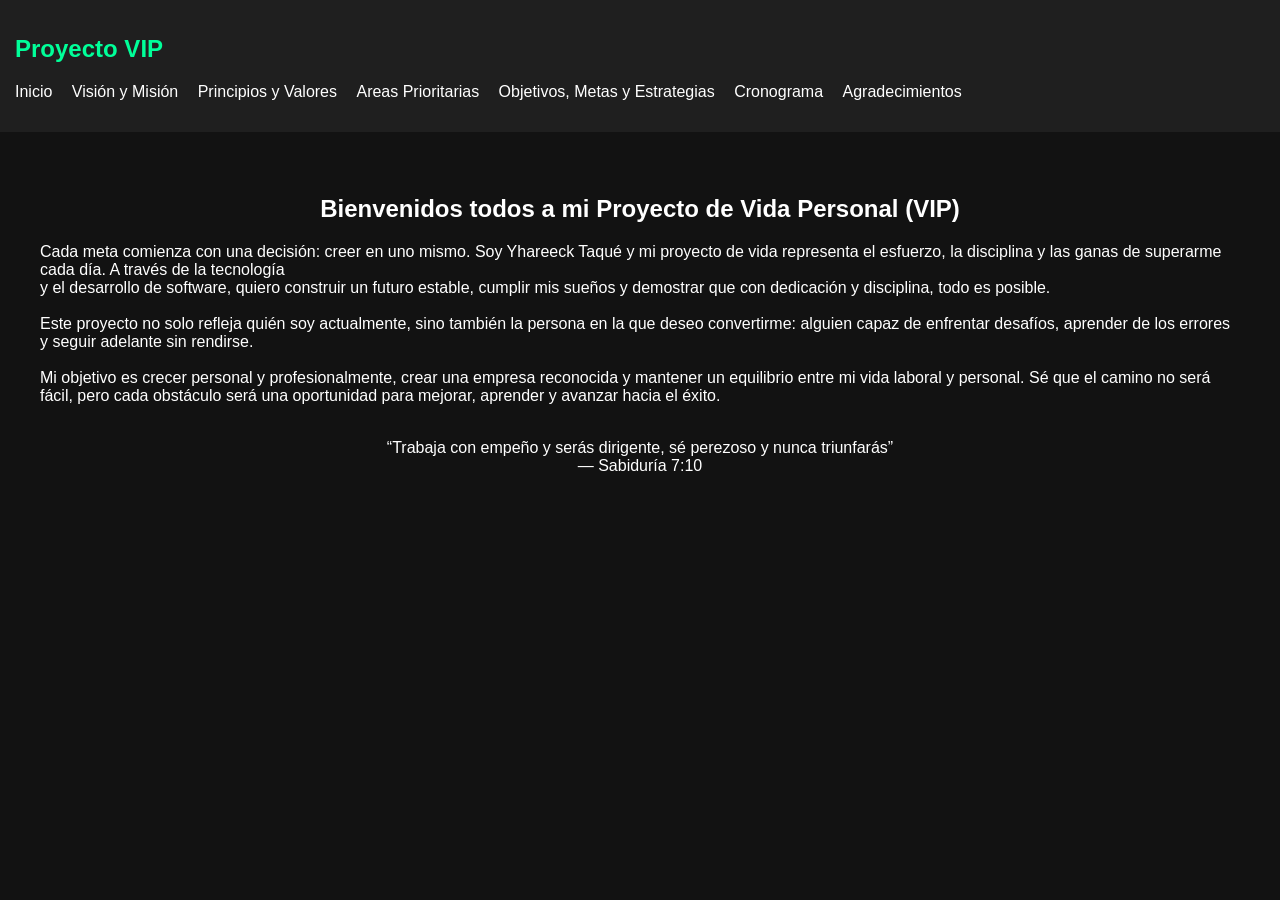
<file: index.html>
<!DOCTYPE html>
<html lang="es">
<head>
    <meta charset="UTF-8">
    <title>Proyecto de Vida</title>
    <link rel="stylesheet" href="style.css">
</head>
<body>

<nav>
    <h1>Proyecto VIP</h1>
    <ul>
        <li><a href="index.html">Inicio</a></li>
        <li><a href="vision.html">Visión y Misión</a></li>
        <li><a href="principios.html">Principios y Valores</a></li>
        <li><a href="areasPrioritarias.html">Areas Prioritarias</a></li>
        <li><a href="metas.html">Objetivos, Metas y Estrategias</a></li>
        <li><a href="cronograma.html">Cronograma</a></li>
        <li><a href="final.html">Agradecimientos</a></li>
    </ul>
</nav>

<section class="contenido">

    <h2>Bienvenidos todos a mi Proyecto de Vida Personal (VIP)</h2>
    <p style="text-align: left;">
        Cada meta comienza con una decisión: creer en uno mismo. 
        Soy Yhareeck Taqué y mi proyecto de vida representa el esfuerzo, la disciplina y las ganas de superarme cada día. 
        A través de la tecnología <br> y el desarrollo de software, quiero construir un futuro estable, 
        cumplir mis sueños y demostrar que con dedicación y disciplina, todo es posible. 
        <br><br>
        Este proyecto no solo refleja quién soy actualmente, sino también la persona en la que deseo convertirme: alguien 
        capaz de enfrentar desafíos, aprender de los errores y seguir adelante sin rendirse. 
        <br><br>
        Mi objetivo es crecer personal y profesionalmente, crear una empresa reconocida y mantener un equilibrio entre mi 
        vida laboral y personal. 
        Sé que el camino no será fácil, pero cada obstáculo será una oportunidad para mejorar, aprender y 
        avanzar hacia el éxito.
        <br><br>
    </p>

    <blockquote>
        “Trabaja con empeño y serás dirigente, sé perezoso y nunca triunfarás”
        <br>
        — Sabiduría 7:10
    </blockquote>

</section>

</body>
</html>
</file>
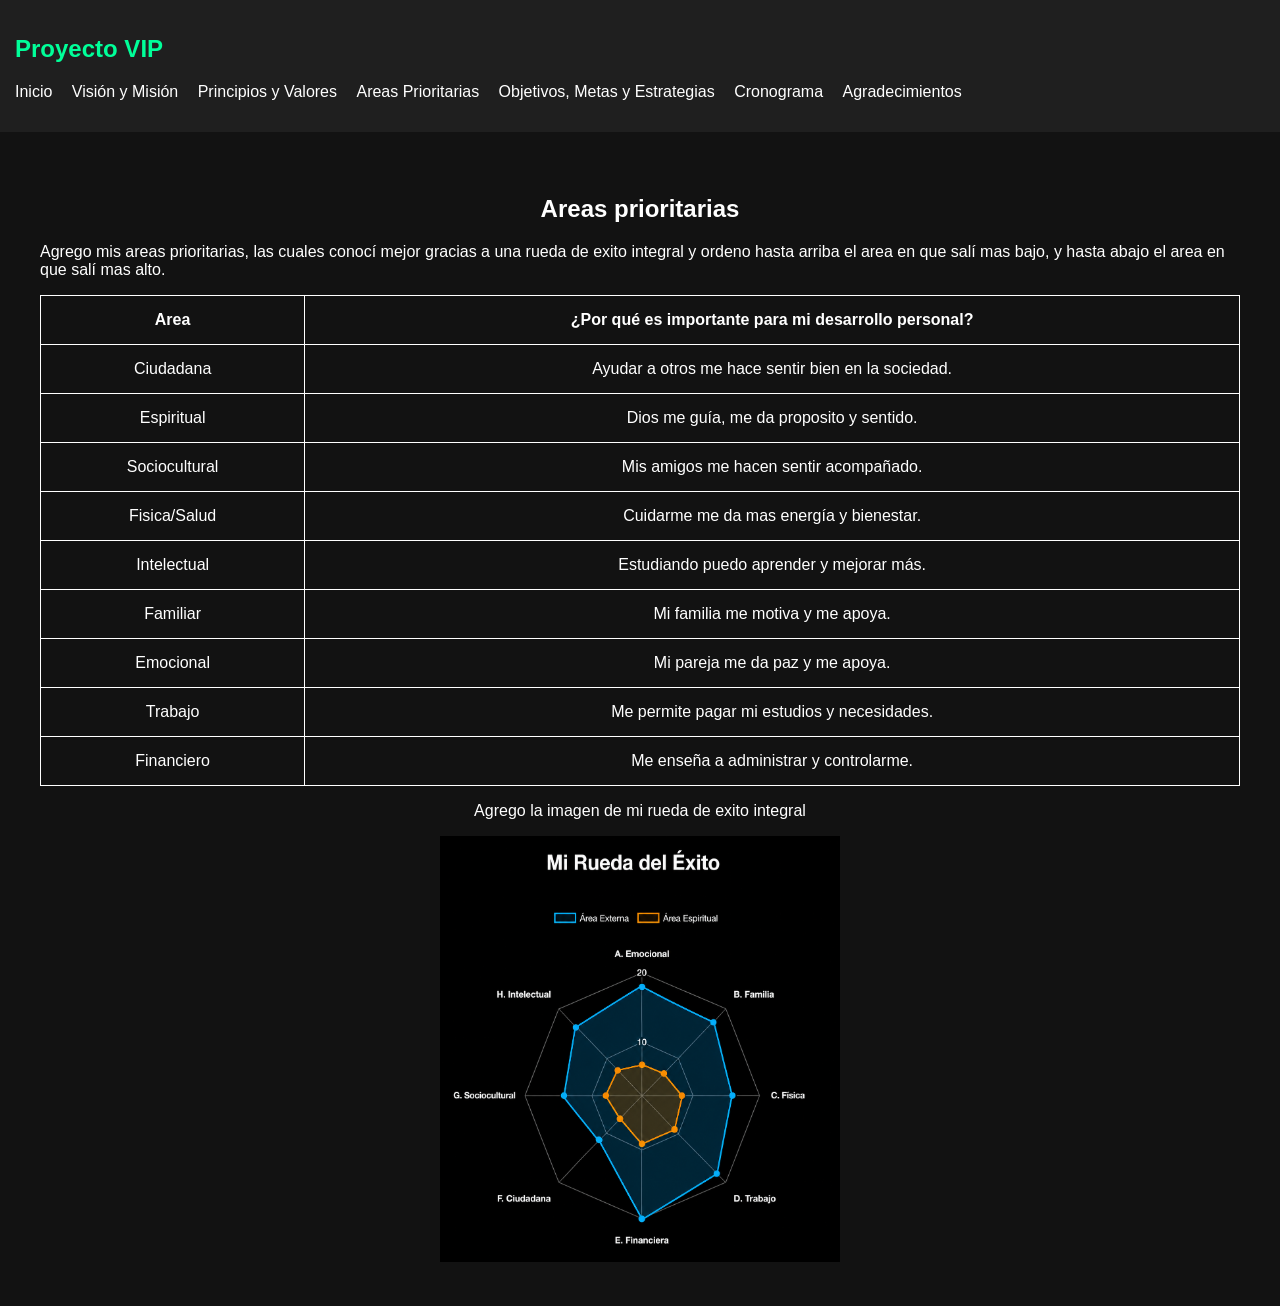
<file: areasPrioritarias.html>
<!DOCTYPE html>
<html lang="es">
<head>
    <meta charset="UTF-8">
    <title>Areas prioritarias</title>
    <link rel="stylesheet" href="style.css">
</head>
<body>

<nav>
    <h1>Proyecto VIP</h1>
    <ul>
        <li><a href="index.html">Inicio</a></li>
        <li><a href="vision.html">Visión y Misión</a></li>
        <li><a href="principios.html">Principios y Valores</a></li>
        <li><a href="areasPrioritarias.html">Areas Prioritarias</a></li>
        <li><a href="metas.html">Objetivos, Metas y Estrategias</a></li>
        <li><a href="cronograma.html">Cronograma</a></li>
        <li><a href="final.html">Agradecimientos</a></li>
    </ul>
</nav>

<section class="contenido">

<h2>Areas prioritarias</h2>
<p style="text-align: left;">Agrego mis areas prioritarias, las cuales conocí mejor gracias a una rueda de exito integral
    y ordeno hasta arriba el area en que salí mas bajo, y hasta abajo el area en que salí mas alto.
</p>
<table>
    <tr>
        <th>Area</th>
        <th>¿Por qué es importante para mi desarrollo personal?</th>
    </tr>

    <tr>
        <td>Ciudadana</td>
        <td>Ayudar a otros me hace sentir bien en la sociedad.</td>
    </tr>

    <tr>
        <td>Espiritual</td>
        <td>Dios me guía, me da proposito y sentido.</td>
    </tr>

    <tr>
        <td>Sociocultural</td>
        <td>Mis amigos me hacen sentir acompañado.</td>
    </tr>

    <tr>
        <td>Fisica/Salud</td>
        <td>Cuidarme me da mas energía y bienestar.</td>
    </tr>

    <tr>
        <td>Intelectual</td>
        <td>Estudiando puedo aprender y mejorar más.</td>
    </tr>

    <tr>
        <td>Familiar</td>
        <td>Mi familia me motiva y me apoya.</td>
    </tr>

    <tr>
        <td>Emocional</td>
        <td>Mi pareja me da paz y me apoya.</td>
    </tr>

    <tr>
        <td>Trabajo</td>
        <td>Me permite pagar mi estudios y necesidades.</td>
    </tr>

    <tr>
        <td>Financiero</td>
        <td>Me enseña a administrar y controlarme.</td>
    </tr>
</table>

<p>Agrego la imagen de mi rueda de exito integral</p>
<img src="rueda-exito.png" alt="Rueda del exito integral - Yhareeck Taqué">
</section>

</body>
</html>
</file>
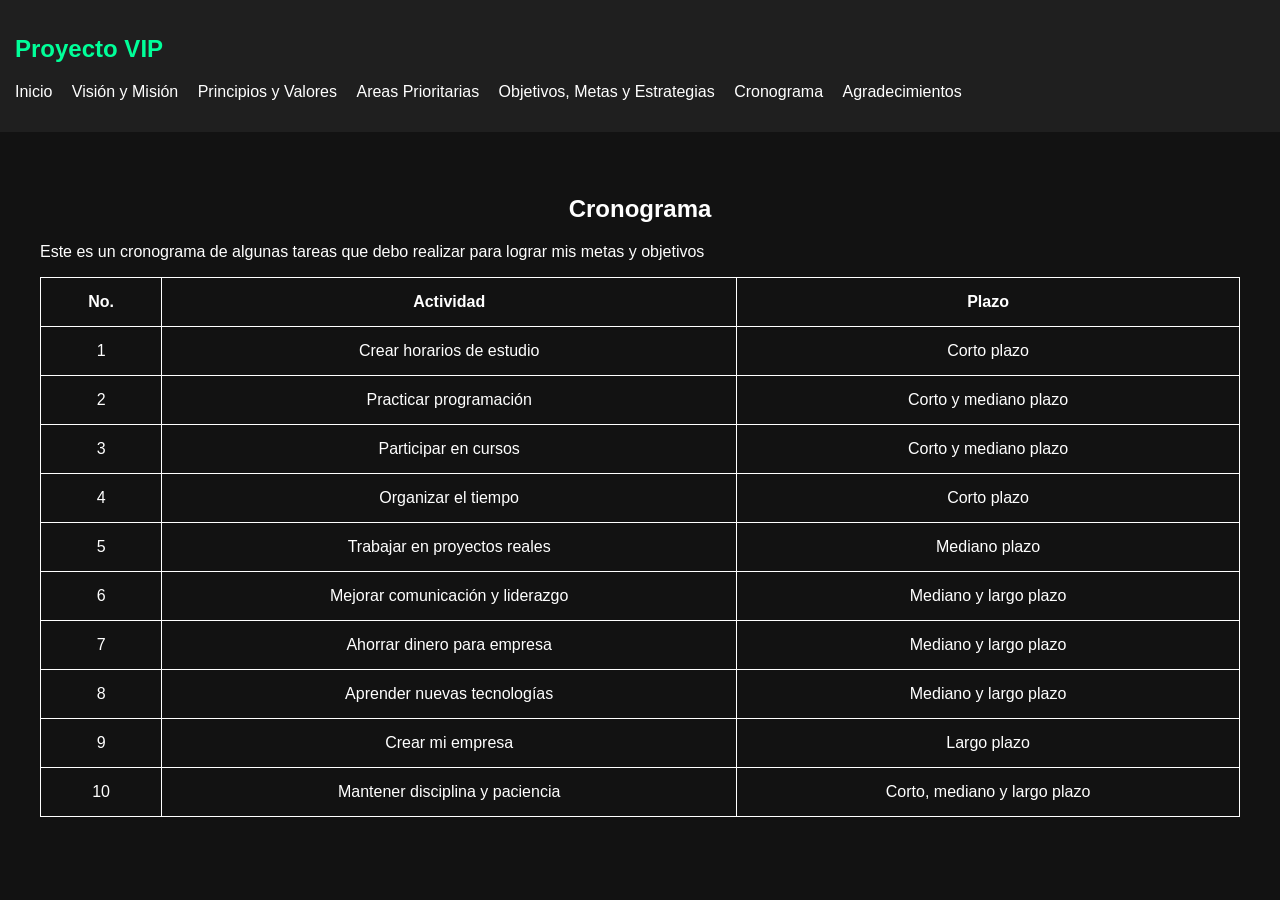
<file: cronograma.html>
<!DOCTYPE html>
<html lang="es">
<head>
    <meta charset="UTF-8">
    <title>Cronograma</title>
    <link rel="stylesheet" href="style.css">
</head>
<body>

<nav>
    <h1>Proyecto VIP</h1>
    <ul>
        <li><a href="index.html">Inicio</a></li>
        <li><a href="vision.html">Visión y Misión</a></li>
        <li><a href="principios.html">Principios y Valores</a></li>
        <li><a href="areasPrioritarias.html">Areas Prioritarias</a></li>
        <li><a href="metas.html">Objetivos, Metas y Estrategias</a></li>
        <li><a href="cronograma.html">Cronograma</a></li>
        <li><a href="final.html">Agradecimientos</a></li>
    </ul>
</nav>

<section class="contenido">

<h2>Cronograma</h2>
<p style="text-align: left;">Este es un cronograma de algunas tareas que debo realizar para lograr mis metas y objetivos</p>
<table>
    <tr>
        <th>No.</th>
        <th>Actividad</th>
        <th>Plazo</th>
    </tr>

    <tr>
        <td>1</td>
        <td>Crear horarios de estudio</td>
        <td>Corto plazo</td>
    </tr>

    <tr>
        <td>2</td>
        <td>Practicar programación</td>
        <td>Corto y mediano plazo</td>
    </tr>

    <tr>
        <td>3</td>
        <td>Participar en cursos</td>
        <td>Corto y mediano plazo</td>
    </tr>

    <tr>
        <td>4</td>
        <td>Organizar el tiempo</td>
        <td>Corto plazo</td>
    </tr>

    <tr>
        <td>5</td>
        <td>Trabajar en proyectos reales</td>
        <td>Mediano plazo</td>
    </tr>

    <tr>
        <td>6</td>
        <td>Mejorar comunicación y liderazgo</td>
        <td>Mediano y largo plazo</td>
    </tr>

    <tr>
        <td>7</td>
        <td>Ahorrar dinero para empresa</td>
        <td>Mediano y largo plazo</td>
    </tr>

    <tr>
        <td>8</td>
        <td>Aprender nuevas tecnologías</td>
        <td>Mediano y largo plazo</td>
    </tr>

    <tr>
        <td>9</td>
        <td>Crear mi empresa</td>
        <td>Largo plazo</td>
    </tr>

    <tr>
        <td>10</td>
        <td>Mantener disciplina y paciencia</td>
        <td>Corto, mediano y largo plazo</td>
    </tr>
</table>

</section>

</body>
</html>
</file>
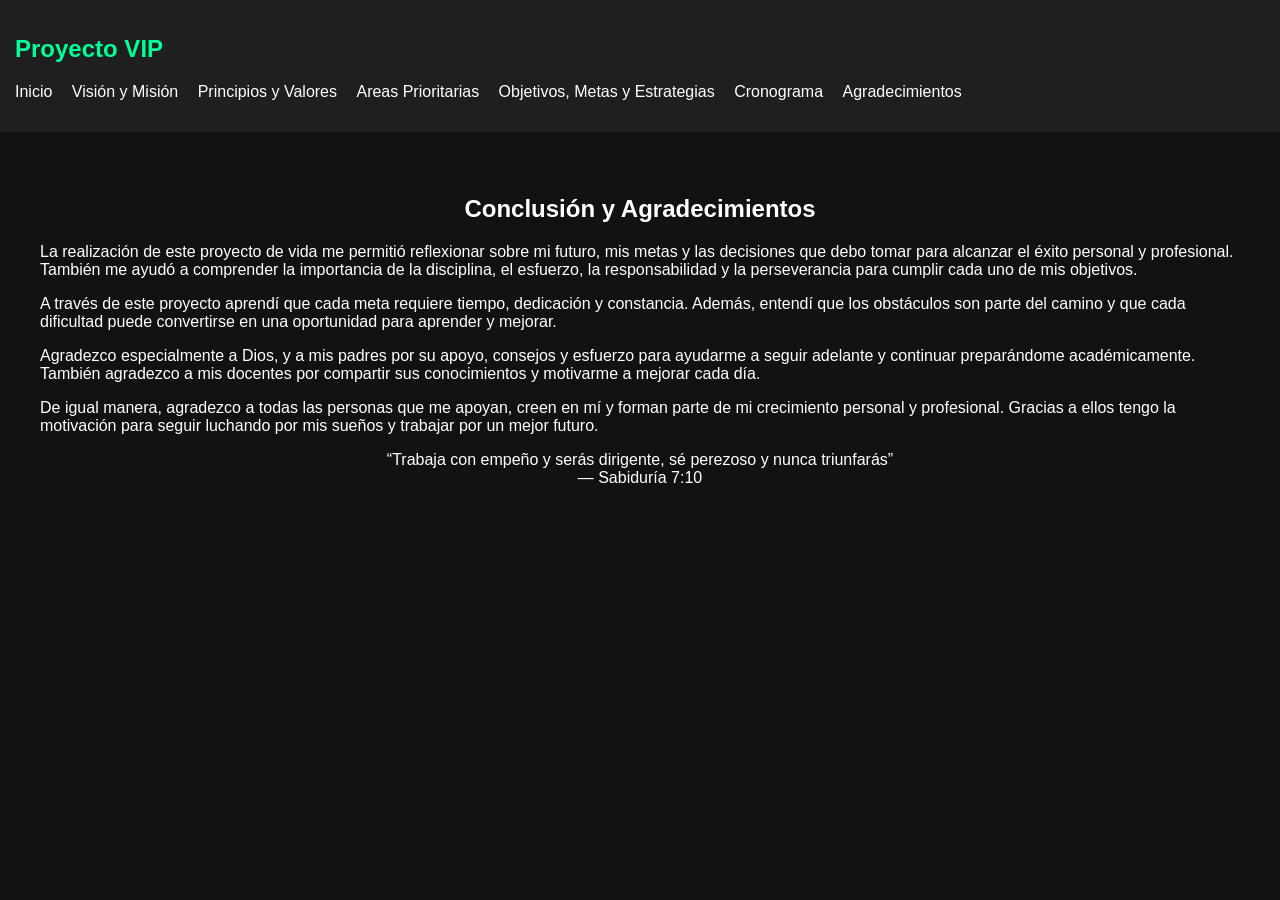
<file: final.html>
<!DOCTYPE html>
<html lang="es">
<head>
    <meta charset="UTF-8">
    <title>Conclusión y Agradecimientos</title>
    <link rel="stylesheet" href="style.css">
</head>
<body>

<nav>
    <h1>Proyecto VIP</h1>
    <ul>
        <li><a href="index.html">Inicio</a></li>
        <li><a href="vision.html">Visión y Misión</a></li>
        <li><a href="principios.html">Principios y Valores</a></li>
        <li><a href="areasPrioritarias.html">Areas Prioritarias</a></li>
        <li><a href="metas.html">Objetivos, Metas y Estrategias</a></li>
        <li><a href="cronograma.html">Cronograma</a></li>
        <li><a href="final.html">Agradecimientos</a></li>
    </ul>
</nav>

<section class="contenido">

    <h2>Conclusión y Agradecimientos</h2>

    <p style="text-align: left;">
        La realización de este proyecto de vida me permitió reflexionar
        sobre mi futuro, mis metas y las decisiones que debo tomar para
        alcanzar el éxito personal y profesional. También me ayudó a
        comprender la importancia de la disciplina, el esfuerzo, la
        responsabilidad y la perseverancia para cumplir cada uno de mis objetivos.
    </p>

    <p style="text-align: left;">
        A través de este proyecto aprendí que cada meta requiere tiempo,
        dedicación y constancia. Además, entendí que los obstáculos
        son parte del camino y que cada dificultad puede convertirse
        en una oportunidad para aprender y mejorar.
    </p>

    <p style="text-align: left;">
        Agradezco especialmente a Dios, y a mis padres por su apoyo, consejos y
        esfuerzo para ayudarme a seguir adelante y continuar preparándome
        académicamente. También agradezco a mis docentes por compartir
        sus conocimientos y motivarme a mejorar cada día.
    </p>

    <p style="text-align: left;">
        De igual manera, agradezco a todas las personas que me apoyan,
        creen en mí y forman parte de mi crecimiento personal y profesional.
        Gracias a ellos tengo la motivación para seguir luchando por mis sueños
        y trabajar por un mejor futuro.
    </p>

    <blockquote>
        “Trabaja con empeño y serás dirigente, sé perezoso y nunca triunfarás”
        <br>
        — Sabiduría 7:10
    </blockquote>

</section>

</body>
</html>
</file>
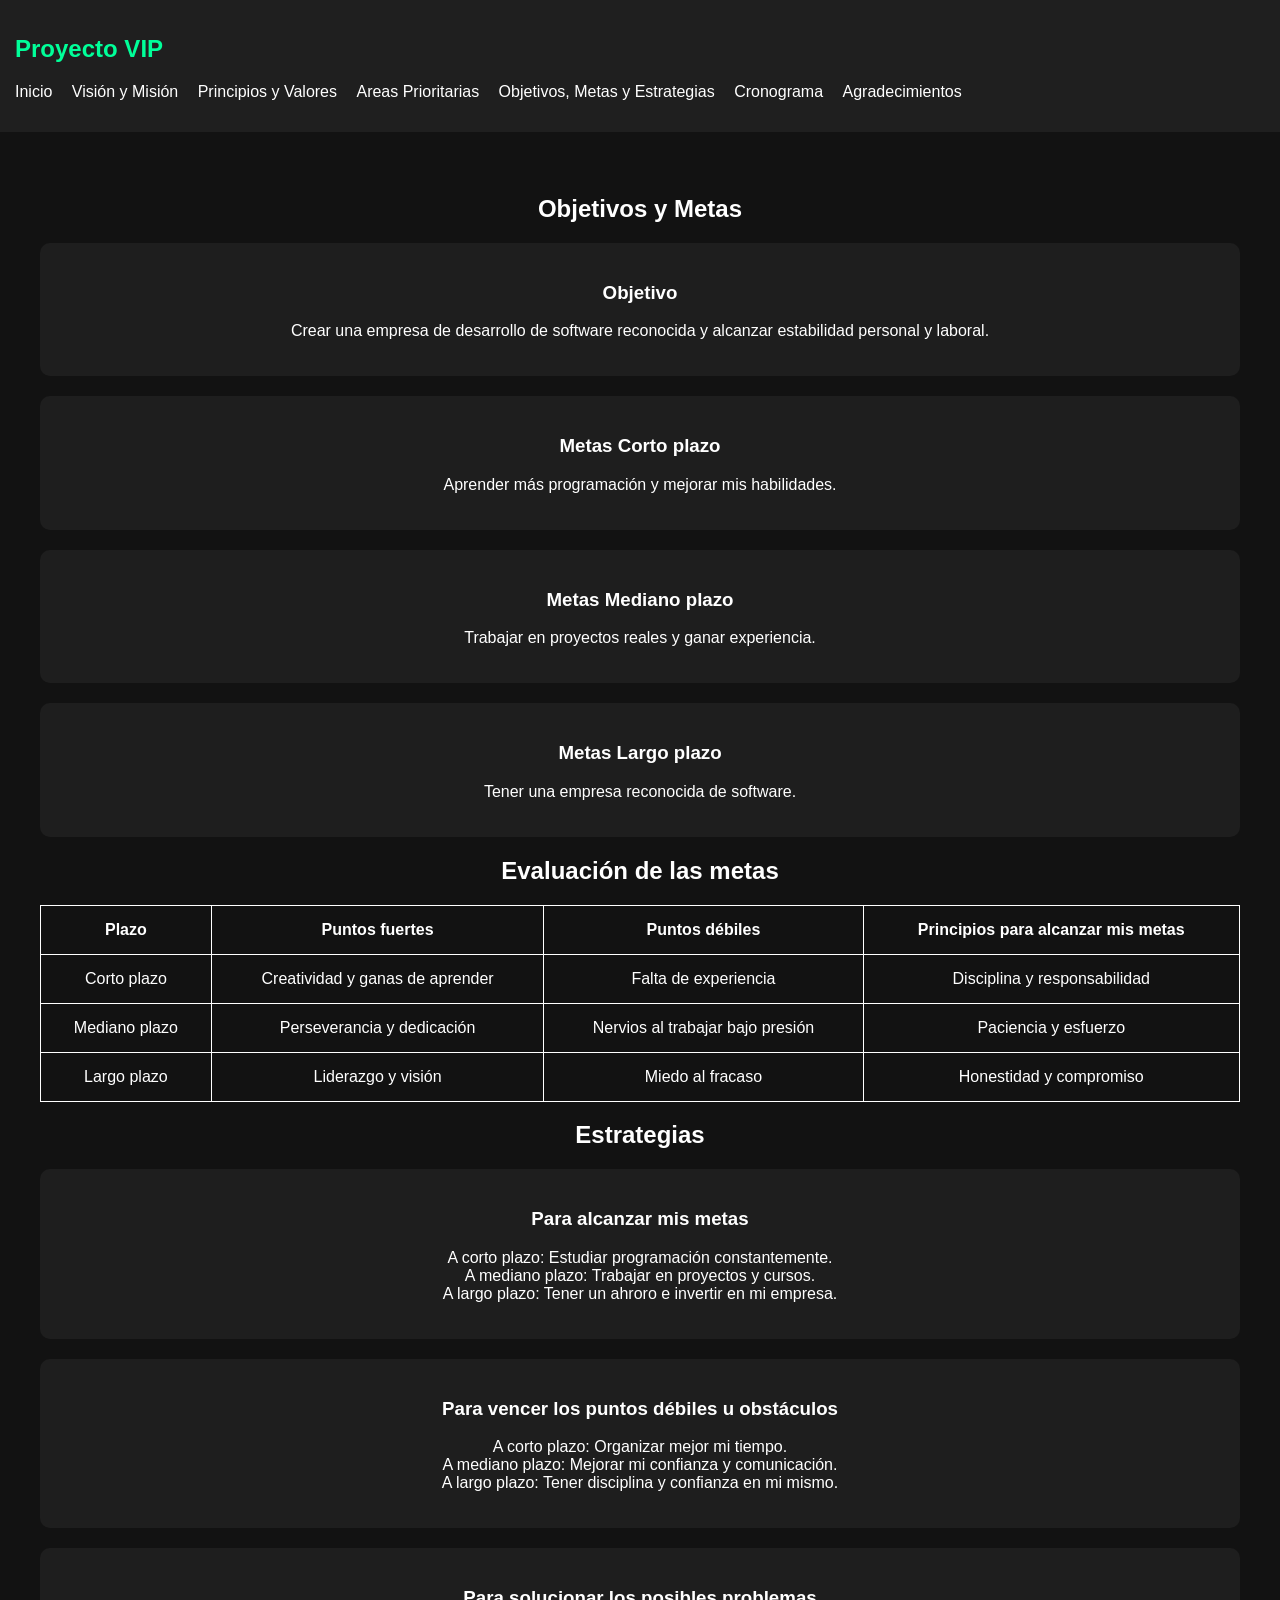
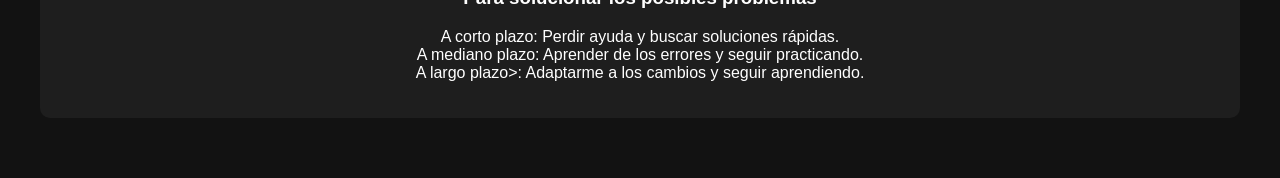
<file: metas.html>
<!DOCTYPE html>
<html lang="es">
<head>
    <meta charset="UTF-8">
    <title>Objetivos, Metas y Estrategias</title>
    <link rel="stylesheet" href="style.css">
</head>
<body>

<nav>
    <h1>Proyecto VIP</h1>
    <ul>
        <li><a href="index.html">Inicio</a></li>
        <li><a href="vision.html">Visión y Misión</a></li>
        <li><a href="principios.html">Principios y Valores</a></li>
        <li><a href="areasPrioritarias.html">Areas Prioritarias</a></li>
        <li><a href="metas.html">Objetivos, Metas y Estrategias</a></li>
        <li><a href="cronograma.html">Cronograma</a></li>
        <li><a href="final.html">Agradecimientos</a></li>
    </ul>
</nav>

<section class="contenido">

<h2>Objetivos y Metas</h2>

<div class="card">
    <h3>Objetivo</h3>
    <p>Crear una empresa de desarrollo de software reconocida y alcanzar estabilidad personal y laboral.</p>
</div>

<div class="card">
    <h3>Metas Corto plazo</h3>
    <p>Aprender más programación y mejorar mis habilidades.</p>
</div>

<div class="card">
    <h3>Metas Mediano plazo</h3>
    <p>Trabajar en proyectos reales y ganar experiencia.</p>
</div>

<div class="card">
    <h3>Metas Largo plazo</h3>
    <p>Tener una empresa reconocida de software.</p>
</div>

<h2>Evaluación de las metas</h2>
<table>
    <tr>
        <th>Plazo</th>
        <th>Puntos fuertes</th>
        <th>Puntos débiles</th>
        <th>Principios para alcanzar mis metas</th>
    </tr>

    <tr>
        <td>Corto plazo</td>
        <td>Creatividad y ganas de aprender</td>
        <td>Falta de experiencia</td>
        <td>Disciplina y responsabilidad</td>
    </tr>

    <tr>
        <td>Mediano plazo</td>
        <td>Perseverancia y dedicación</td>
        <td>Nervios al trabajar bajo presión</td>
        <td>Paciencia y esfuerzo</td>
    </tr>

    <tr>
        <td>Largo plazo</td>
        <td>Liderazgo y visión</td>
        <td>Miedo al fracaso</td>
        <td>Honestidad y compromiso</td>
    </tr>
</table>

<h2>Estrategias</h2>

<div class="card">
    <h3>Para alcanzar mis metas</h3>
    <p>
        A corto plazo: Estudiar programación constantemente. <br>
        A mediano plazo: Trabajar en proyectos y cursos. <br>
        A largo plazo: Tener un ahroro e invertir en mi empresa.
    </p>
</div>

<div class="card">
    <h3>Para vencer los puntos débiles u obstáculos</h3>
    <p>
        A corto plazo: Organizar mejor mi tiempo. <br>
        A mediano plazo: Mejorar mi confianza y comunicación. <br>
        A largo plazo: Tener disciplina y confianza en mi mismo.
    </p>
</div>

<div class="card">
    <h3>Para solucionar los posibles problemas</h3>
    <p>
        A corto plazo: Perdir ayuda y buscar soluciones rápidas. <br>
        A mediano plazo: Aprender de los errores y seguir practicando. <br>
        A largo plazo>: Adaptarme a los cambios y seguir aprendiendo.
    </p>
</div>

</section>

</body>
</html>
</file>
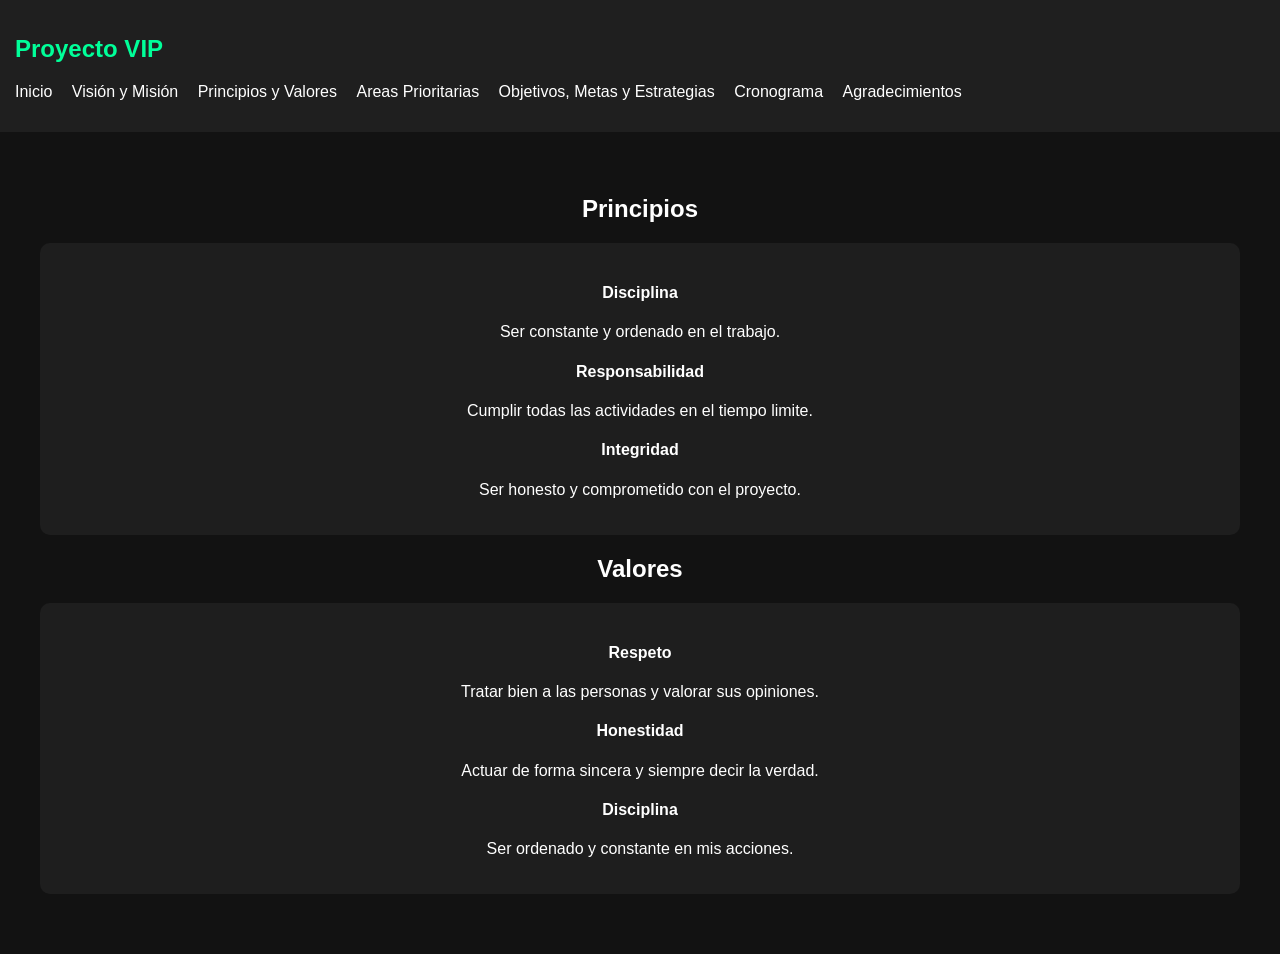
<file: principios.html>
<!DOCTYPE html>
<html lang="es">
<head>
    <meta charset="UTF-8">
    <title>Principios y valores</title>
    <link rel="stylesheet" href="style.css">
</head>
<body>

<nav>
    <h1>Proyecto VIP</h1>
    <ul>
        <li><a href="index.html">Inicio</a></li>
        <li><a href="vision.html">Visión y Misión</a></li>
        <li><a href="principios.html">Principios y Valores</a></li>
        <li><a href="areasPrioritarias.html">Areas Prioritarias</a></li>
        <li><a href="metas.html">Objetivos, Metas y Estrategias</a></li>
        <li><a href="cronograma.html">Cronograma</a></li>
        <li><a href="final.html">Agradecimientos</a></li>
    </ul>
</nav>

<section class="contenido">

<h2>Principios</h2>

<div class="card">
    <h4>Disciplina</h4>
    <p>Ser constante y ordenado en el trabajo.</p>
    <h4>Responsabilidad</h4>
    <p>Cumplir todas las actividades en el tiempo limite.</p>
    <h4>Integridad</h4>
    <p>Ser honesto y comprometido con el proyecto.</p>
</div>

<h2>Valores</h2>

<div class="card">
    <h4>Respeto</h4>
    <p>Tratar bien a las personas y valorar sus opiniones.</p>
    <h4>Honestidad</h4>
    <p>Actuar de forma sincera y siempre decir la verdad.</p>
    <h4>Disciplina</h4>
    <p>Ser ordenado y constante en mis acciones.</p>
</div>

</section>

</body>
</html>
</file>
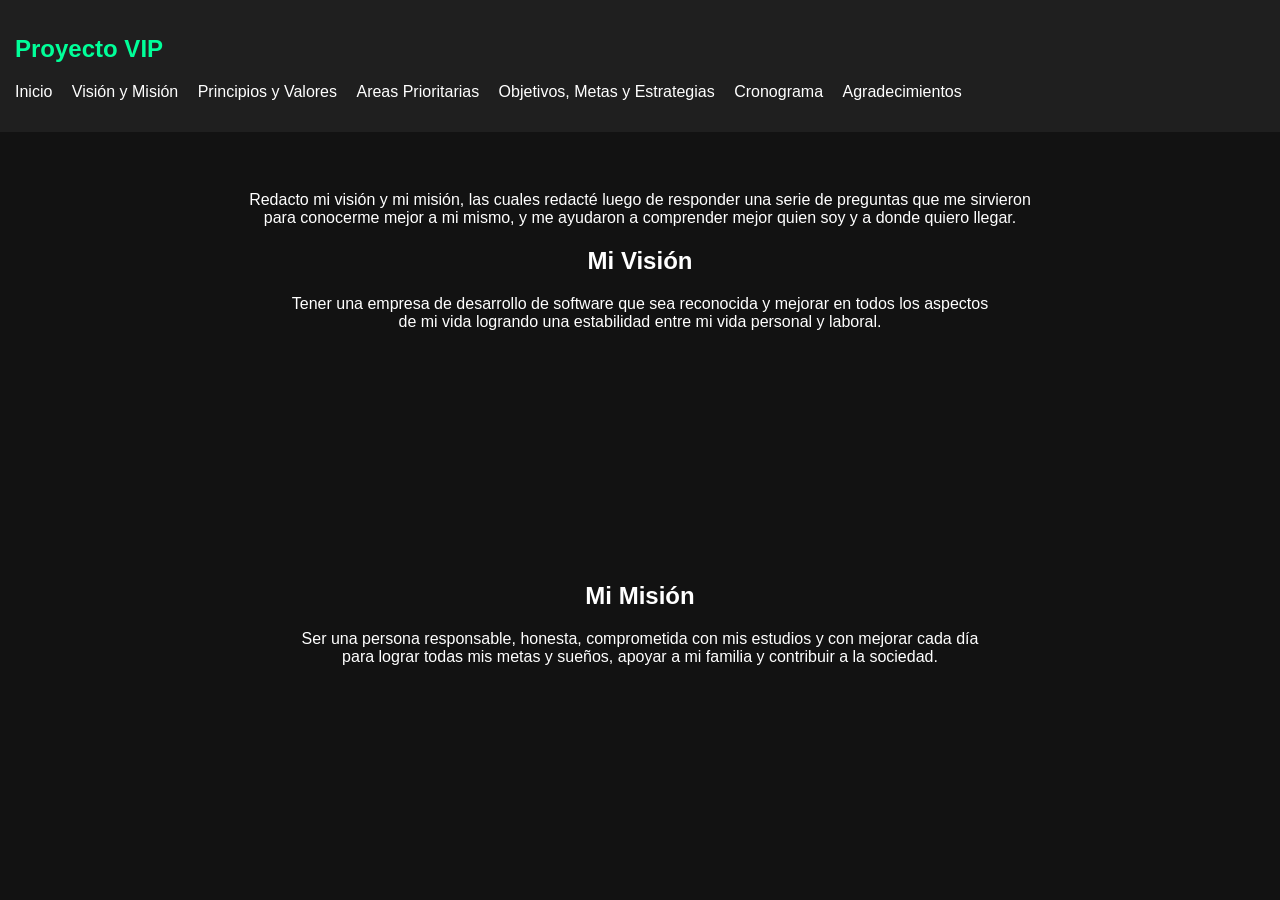
<file: vision.html>
<!DOCTYPE html>
<html lang="es">
<head>
    <meta charset="UTF-8">
    <title>Visión y Misión</title>
    <link rel="stylesheet" href="style.css">
</head>
<body>

<nav>
    <h1>Proyecto VIP</h1>
    <ul>
        <li><a href="index.html">Inicio</a></li>
        <li><a href="vision.html">Visión y Misión</a></li>
        <li><a href="principios.html">Principios y Valores</a></li>
        <li><a href="areasPrioritarias.html">Areas Prioritarias</a></li>
        <li><a href="metas.html">Objetivos, Metas y Estrategias</a></li>
        <li><a href="cronograma.html">Cronograma</a></li>
        <li><a href="final.html">Agradecimientos</a></li>
    </ul>
</nav>

<section class="contenido">
    <p>Redacto mi visión y mi misión, las cuales redacté luego de responder una serie de preguntas que me sirvieron <br> para conocerme mejor a mi mismo, y me ayudaron a comprender mejor quien soy y a donde quiero llegar.</p>
    <h2>Mi Visión</h2>

    <p>
        Tener una empresa de desarrollo de software que sea reconocida y mejorar en todos los aspectos <br>
        de mi vida logrando una estabilidad entre mi vida personal y laboral.
    </p>
</section>

<section class="contenido">
    <h2>Mi Misión</h2>

    <p>
        Ser una persona responsable, honesta, comprometida con mis estudios
        y con mejorar cada día <br> para lograr todas mis metas y sueños, apoyar
        a mi familia y contribuir a la sociedad.
    </p>
</section>

</body>
</html>
</file>
<file: style.css>
body{
    margin:0;
    font-family:Arial;
    background:#121212;
    color:white;
}

nav{
    background:#1f1f1f;
    padding:15px;
    position:fixed;
    top:0;
    left:0;
    width:100%;
    z-index:1000;
}

nav h1{
    color:#00ff99;
}

nav ul{
    list-style:none;
    padding:0;
}

nav ul li{
    display:inline;
    margin-right:15px;
}

nav ul li a{
    color:white;
    text-decoration:none;
}

.contenido{
    padding:175px 40px 40px 40px;
    text-align: center;
}

.card{
    background:#1e1e1e;
    padding:20px;
    margin:20px 0;
    border-radius:10px;
}

table{
    width:100%;
    border-collapse:collapse;
}

table, th, td{
    border:1px solid white;
}

th, td{
    padding:15px;
}
img {
    width: 100%;
    max-width:400px;
    height:auto;
}
</file>
